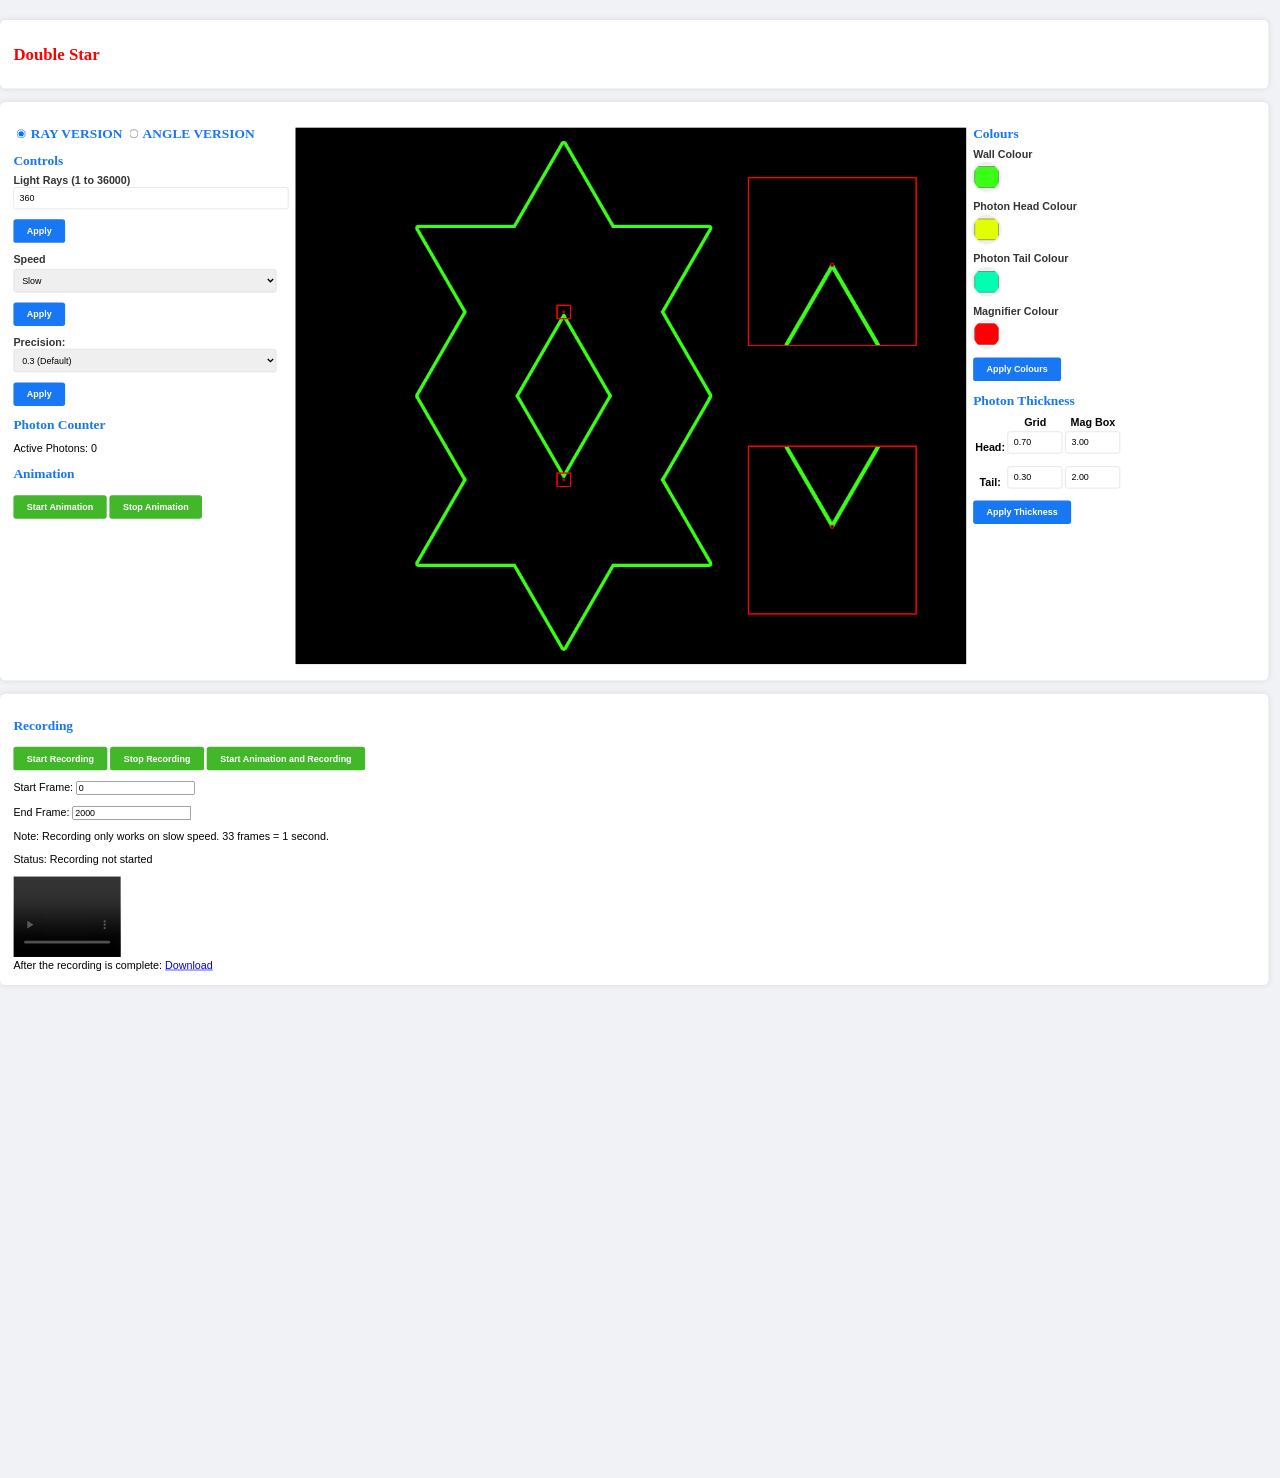
<file: index.html>
<!-- MIT License

Copyright (c) 2024 Bhavya Jain

Permission is hereby granted, free of charge, to any person obtaining a copy
of this software and associated documentation files (the "Software"), to deal
in the Software without restriction, including without limitation the rights
to use, copy, modify, merge, publish, distribute, sublicense, and/or sell
copies of the Software, and to permit persons to whom the Software is
furnished to do so, subject to the following conditions:

The above copyright notice and this permission notice shall be included in all
copies or substantial portions of the Software.

THE SOFTWARE IS PROVIDED "AS IS", WITHOUT WARRANTY OF ANY KIND, EXPRESS OR
IMPLIED, INCLUDING BUT NOT LIMITED TO THE WARRANTIES OF MERCHANTABILITY,
FITNESS FOR A PARTICULAR PURPOSE AND NONINFRINGEMENT. IN NO EVENT SHALL THE
AUTHORS OR COPYRIGHT HOLDERS BE LIABLE FOR ANY CLAIM, DAMAGES OR OTHER
LIABILITY, WHETHER IN AN ACTION OF CONTRACT, TORT OR OTHERWISE, ARISING FROM,
OUT OF OR IN CONNECTION WITH THE SOFTWARE OR THE USE OR OTHER DEALINGS IN THE
SOFTWARE. -->

<!DOCTYPE html>
<html lang="en">
<head>
    <meta charset="UTF-8">
    <meta name="viewport" content="width=device-width, initial-scale=1.0">
    <title>Double Star</title>
    <link rel="stylesheet" href="style.css">
</head>
<body onload="draw()">
  <div class="container">
    <div class="flex-container">
      <h1>Double Star</h1>
    </div>
  </div>
  <div class="container">
      <div class="flex-container">
          <div class="flex-item">
            <h2>
              <input type="radio" name="version" id="multipleRay" checked onchange="toggleVersion()"> RAY VERSION
              <input type="radio" name="version" id="customAngle" onchange="toggleVersion()"> ANGLE VERSION
            </h2>
            <p></p>
              <h2>Controls</h2>
              <div id="rayDiv">
                <label for="numRaysInput">Light Rays (1 to 36000)
                <input type="number" id="numRaysInput" min="1" max="36000" value="360">
                <button onclick="changeNumRays()">Apply</button></label>
              </div>
              <div id="angleDiv" style="display: none;">
                <label for="angleInput">Angle (0 to 360)
                <input type="number" id="angleInput" min="0" max="360" step="1" value="0">
                <button onclick="changeAngle()">Apply</button></label>
              </div>
              <p> </p>
              <div>
                  <label for="speedInput">Speed</label>
                  <select id="speedInput">
                      <option value="33">Slow</option>
                      <option value="16">Medium</option>
                      <option value="0">Fast</option>
                  </select>
                  <button onclick="changeSpeed()">Apply</button>
              </div>
              <p> </p>
              <div>
                <label for="epsilonInput">Precision: 
                <select id="epsilonInput">
                  <option value="1">1</option>
                  <option value="1">0.7</option>
                  <option value="1">0.5</option>
                  <option selected value="0.3">0.3 (Default)</option>
                  <option value="0.2">0.2</option>
                  <option value="0.1">0.1</option>
                  <option value="0.07">0.07</option>
                  <option value="0.05">0.05</option>
                  <option value="0.03">0.03</option>
                  <option value="0.01">0.01</option>
              </select>
              <button onclick="changeEpsilon()">Apply</button></label>
              </div>
              <div>
                <h2>Photon Counter</h2>
                <p>Active Photons: <span id="activePhotonCount">0</span></p>
              </div>
              <h2>Animation</h2>
              <button id="startAnimButton" onclick="startAnimation()">Start Animation</button>
              <button id="stopAnimButton" onclick="stopAnimation()">Stop Animation</button>
              <label></label>
              <button style="display: none;" id="addPhotonButton" onclick="addPhoton()">Add Photon</button>
          </div>
          <div class="flex-item">
            <br/>
            <canvas id="canvas" width="1000" height="800"></canvas>
          </div>
          <div class="flex-item">
              <h2>Colours</h2>
              <div>
                  <label for="wallColorInput">Wall Colour</label>
                  <input type="color" id="wallColorInput" value="#39FF14">
              </div>
              <div>
                  <label for="photonHeadColorInput">Photon Head Colour</label>
                  <input type="color" id="photonHeadColorInput" value="#E1FF00">
              </div>
              <div>
                  <label for="photonTailColorInput">Photon Tail Colour</label>
                  <input type="color" id="photonTailColorInput" value="#00FFB3">
              </div>
              <div>
                  <label for="magnifierColorInput">Magnifier Colour</label>
                  <input type="color" id="magnifierColorInput" value="#FF0000">
              </div>
              <button onclick="applyColors()">Apply Colours</button>
              <h2>Photon Thickness</h2>
              <table>
                  <tr>
                    <th> </th>
                    <th>Grid</th>
                    <th>Mag Box</th>
                  </tr>
                  <tr>
                    <th>Head: </th>
                    <td><input type="number" id="headSizeInput" min="0.01" max="10.00" value="0.70" step="0.01"></td>
                    <td><input type="number" id="magHeadSizeInput" min="0.01" max="10.00" value="3.00" step="0.01"></td>
                  </tr>
                  <tr>
                    <th>Tail: </th>
                    <td><input type="number" id="tailSizeInput" min="0.01" max="10.00" value="0.30" step="0.01"></td>
                    <td><input type="number" id="magTailSizeInput" min="0.01" max="10.00" value="2.00" step="0.01"></td>
                  </tr>
              </table>
              <button id="thicknessButton" onclick="changeThickness()">Apply Thickness</button>
          </div>
      </div>
  </div>
  <div class="container">
    <h2 id="recordingHeader">Recording</h2>
    <div class="same-row">
      <button id="startRecButton" onclick="startRecording()">
        Start Recording
      </button>
      <button id="stopRecButton" onclick="stopRecording()">
        Stop Recording
      </button>
      <button id="startAllButton" onclick="startAnimationAndRecording()">
        Start Animation and Recording
      </button>
      <p> </p>
      Start Frame:
      <input id="startFrameInput" value="0"/>
      <p> </p>
      End Frame:
      <input id="endFrameInput" value="2000"/>
      <p> </p>
      Note: Recording only works on slow speed. 33 frames = 1 second.
  </div>
  <div>
    <p id="status">Status: Recording not started</p>
    <video id="recording" width="160" height="120"
          controls autoplay loop></video>
    <br/>
    <span>
      After the recording is complete:
    </span>
    <a id="downloadButton" href="#" download="Recording.webm">
      Download
    </a>
  </div>
  </div>
  <script src="whammy.js"></script>
  <script src="multimag.js"></script>
  <script src="classes.js"></script>
  <script src="script.js"></script>
</body>
</html>
</file>
<file: style.css>
/* MIT License

Copyright (c) 2024 Bhavya Jain

Permission is hereby granted, free of charge, to any person obtaining a copy
of this software and associated documentation files (the "Software"), to deal
in the Software without restriction, including without limitation the rights
to use, copy, modify, merge, publish, distribute, sublicense, and/or sell
copies of the Software, and to permit persons to whom the Software is
furnished to do so, subject to the following conditions:

The above copyright notice and this permission notice shall be included in all
copies or substantial portions of the Software.

THE SOFTWARE IS PROVIDED "AS IS", WITHOUT WARRANTY OF ANY KIND, EXPRESS OR
IMPLIED, INCLUDING BUT NOT LIMITED TO THE WARRANTIES OF MERCHANTABILITY,
FITNESS FOR A PARTICULAR PURPOSE AND NONINFRINGEMENT. IN NO EVENT SHALL THE
AUTHORS OR COPYRIGHT HOLDERS BE LIABLE FOR ANY CLAIM, DAMAGES OR OTHER
LIABILITY, WHETHER IN AN ACTION OF CONTRACT, TORT OR OTHERWISE, ARISING FROM,
OUT OF OR IN CONNECTION WITH THE SOFTWARE OR THE USE OR OTHER DEALINGS IN THE
SOFTWARE. */

body {
    font-family: Arial, Helvetica, sans-serif;
    background-color: #f0f2f5;
    margin: 0;
    padding: 0;
}

.container {
    width: 1850px;
    margin: 20px auto;
    background-color: #ffffff;
    border-radius: 8px;
    padding: 20px;
    box-shadow: 0 0 10px rgba(0, 0, 0, 0.1);
}

h1 {
    font-size: 25px;
    font-family: cursive;
    text-align: center;
    color: red;
}

h2 {
    font-size: 20px;
    font-family: cursive;
    margin-bottom: 10px;
    color: #1877f2;
}

label {
    display: block;
    margin-bottom: 5px;
    font-weight: bold;
    color: #333;
}

input[type="number"],
select,
input[type="color"] {
    padding: 8px;
    margin-bottom: 15px;
    border: 1px solid #ddd;
    border-radius: 4px;
    width: calc(100% - 18px);
}

button {
    padding: 10px 20px;
    background-color: #1877f2;
    color: #fff;
    border: none;
    border-radius: 4px;
    cursor: pointer;
    font-weight: bold;
}

button:hover {
    background-color: #115293;
}

.flex-container {
    width: 1850px;
    display: flex;
    justify-content: space-between;
}

.flex-item {
    flex: 1;
    margin-right: 10px;
}

input[type="color"] {
    width: 40px;
    height: 40px;
    border: none;
    border-radius: 50%;
    padding: 0;
    margin-right: 10px;
    cursor: pointer;
    outline: none;
    box-shadow: 0 0 5px rgba(0, 0, 0, 0.2);
}

#startAnimButton, #stopAnimButton, #startRecButton, #stopRecButton, #startAllButton {
    background-color: #42b72a;
    margin-top: 10px;
}

#startAnimButton:hover, #stopAnimButton:hover, #startRecButton:hover, #stopRecButton:hover, #startAllButton:hover {
    background-color: #339a1e;
}
</file>
